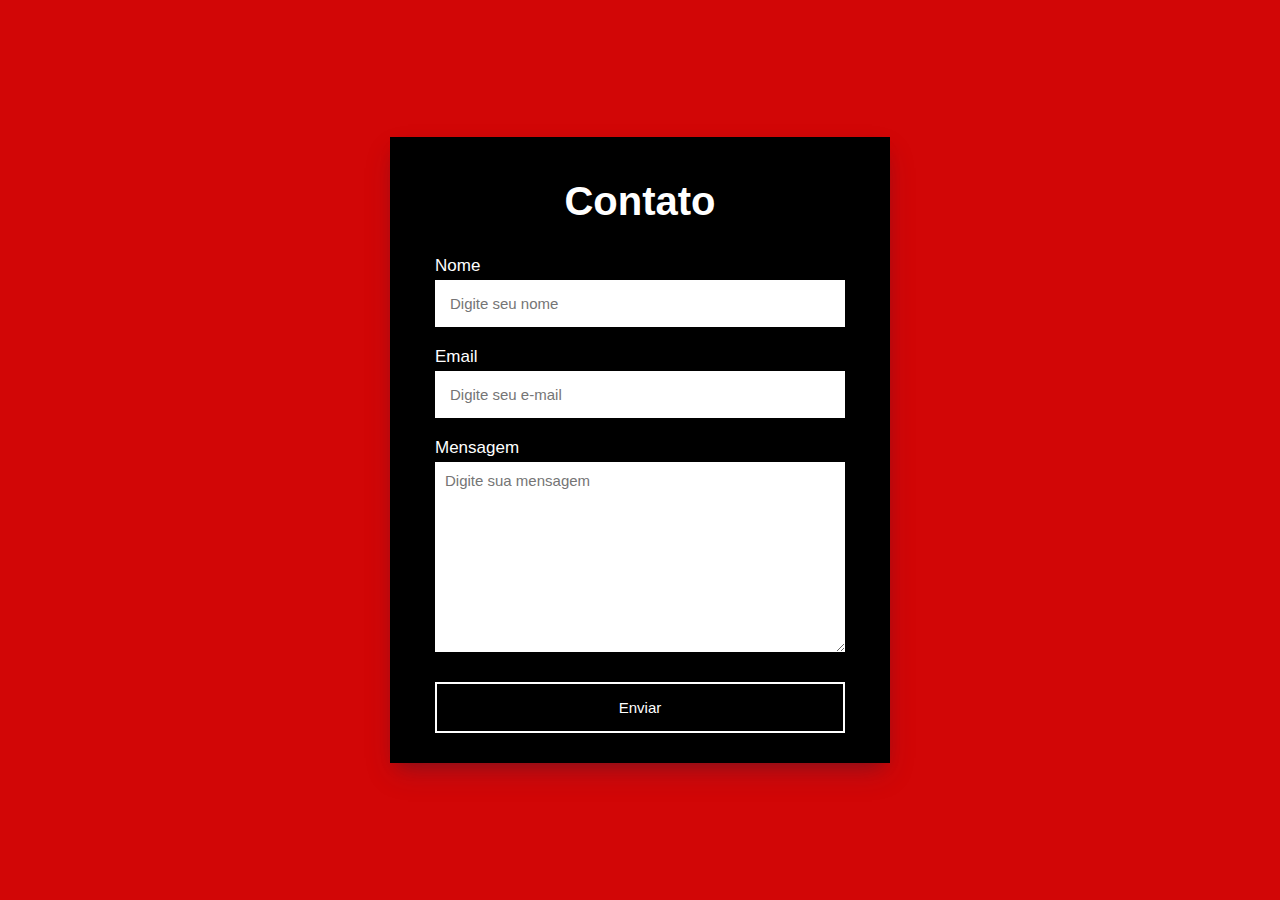
<file: index.html>
<!DOCTYPE html>
<html lang="en">

<head>
    <meta charset="UTF-8">
    <meta http-equiv="X-UA-Compatible" content="IE=edge">
    <meta name="viewport" content="width=device-width, initial-scale=1.0">
    <link rel="stylesheet" href="style.css">
    <title>Formulário</title>

</head>

<body>
    <section>
        <h2>Contato</h2>
        <form action="https://api.staticforms.xyz/submit" method="post">
            <label>Nome</label>
            <input type="text" name="name" placeholder="Digite seu nome" autocomplete="off" required>
            <label>Email</label>
            <input type="email" name="email" placeholder="Digite seu e-mail" autocomplete="off" required>
            <label>Mensagem</label>
            <textarea name="message" cols="30" rows="10" placeholder="Digite sua mensagem" required></textarea>
            <button type="submit">Enviar</button>

            <input type="hidden" name="accessKey" value="fa7df672-05d4-47b9-85b1-2e97c45d5e9a">
            <input type="hidden" name="redirectTo" value="http://127.0.0.1:5500/obrigado.html">

        </form>
    </section>
</body>

</html>
</file>
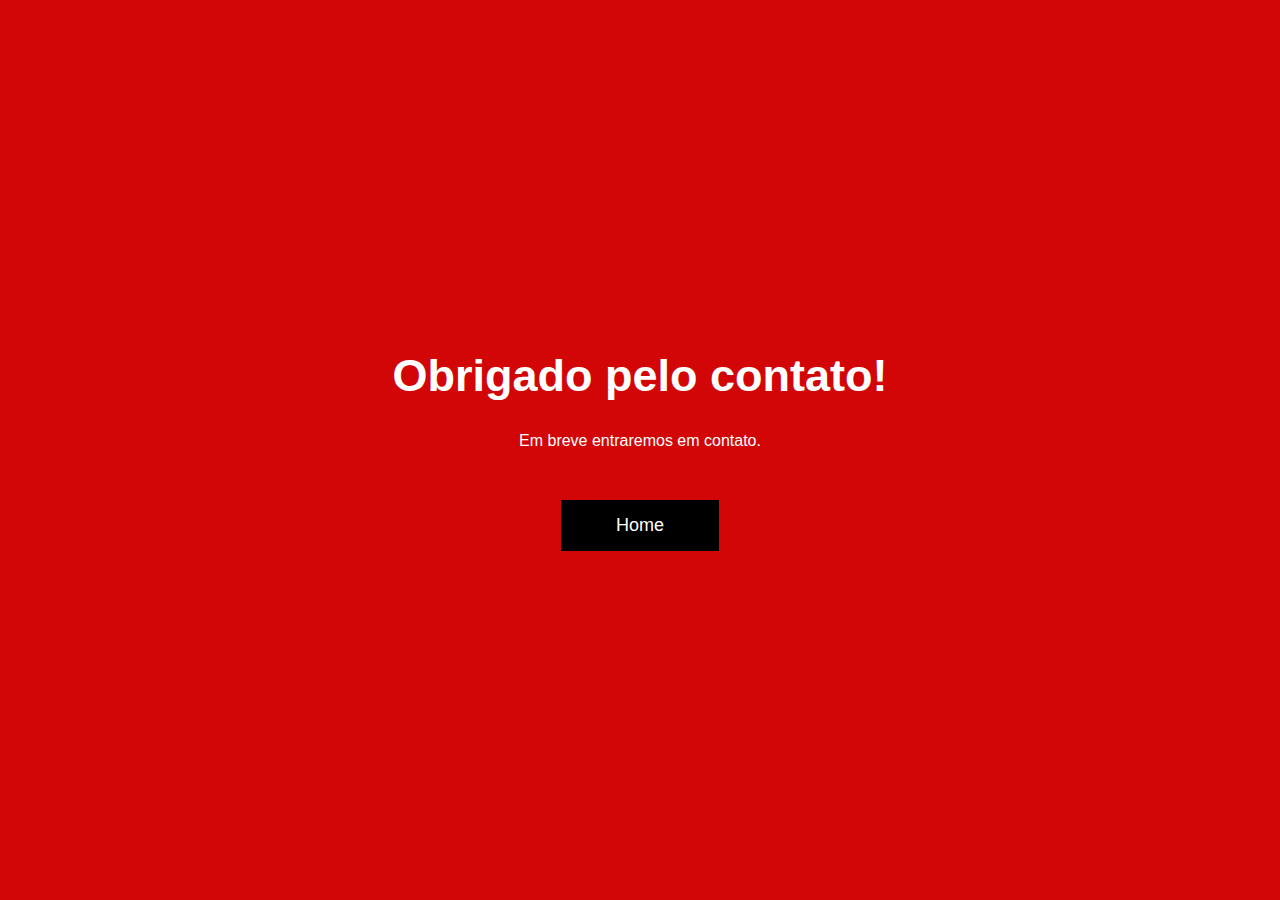
<file: obrigado.html>
<!DOCTYPE html>
<html lang="en">

<head>
    <meta charset="UTF-8">
    <meta http-equiv="X-UA-Compatible" content="IE=edge">
    <meta name="viewport" content="width=device-width, initial-scale=1.0">
    <link rel="stylesheet" href="style.css">
    <title>Document</title>
</head>

<body class="main">
    <h1 class="text">Obrigado pelo contato!</h1>
    <p class="paragrafo">Em breve entraremos em contato.</p>
    <a href="index.html" class="btn">Home</a>
</body>

</html>
</file>
<file: style.css>
* {
    margin: 0;
    padding: 0;
    box-sizing: border-box;
    font-family: sans-serif;
}
body {
    display: flex;
    align-items: center;
    justify-content: center;
    min-height: 100vh;
    background: #d20606;
}
section {
    display: flex;
    align-items: center;
    justify-content: center;
    flex-direction: column;
    padding: 10px 45px;
    background-color: black;
    width: 500px;
    box-shadow: rgba(50, 50, 93, 0.25) 0px 13px 27px -5px, rgba(0, 0, 0, 0.3) 0px 8px 16px -8px;
}
section h2 {
    color: white;
    font-size: 2.5rem;
    margin: 2rem;
}
section form {
    display: flex;
    flex-direction: column;
    width: 100%;
}
form label {
    color: white;
    font-size: 17px;
    margin-bottom: 4px;
}
form input {
    padding: 15px;
    outline: none;
    border: 0;
    margin-bottom: 20px;
    font-size: 15px;
    transition: all 0.5s;
}
form input:focus {
    border-radius: 16px;
}
form textarea {
    padding: 10px;
    outline: none;
    border: 0;
    font-size: 15px;
    margin-bottom: 30px;
    transition: all 0.5s;
}
form textarea:focus {
    border-radius: 16px;
}
form button {
    padding: 15px;
    cursor: pointer;
    font-size: 15px;
    background: transparent;
    border: 2px solid white;
    color: white;
    transition: all 1s;
    margin-bottom: 20px;
}
form button:hover {
    background: white;
    color: #101026;
    border-radius: 16px;
}

/*Página do Obrigado*/

.main {
    display: flex;
    align-items: center;
    justify-content: center;
    min-height: 100vh;
    background-color: #d20606;
    flex-direction: column;
}
.text {
    font-size: 45px;
    color: white;
    margin-bottom: 30px;
}
.paragrafo {
    color: white;
    margin-bottom: 50px;
}
.btn {
    padding: 15px 55px;
    background: black;
    text-decoration: none;
    color: white;
    font-size: 18px;
    transition: all 0.5s;
}
.btn:hover {
    border-radius: 16px;
}
</file>
